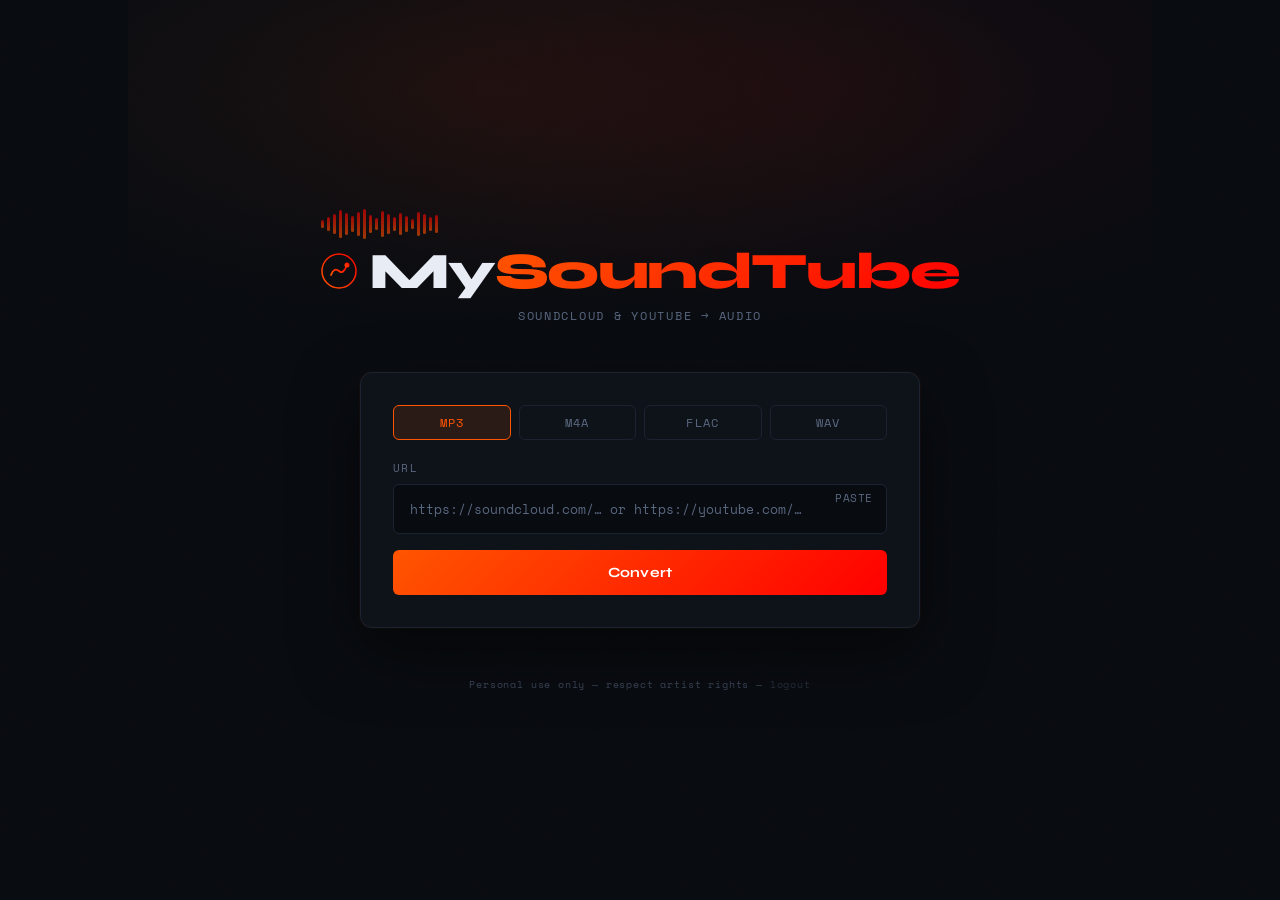
<file: templates/index.html>
<!DOCTYPE html>
<html lang="en">
<head>
  <meta charset="UTF-8" />
  <meta name="viewport" content="width=device-width, initial-scale=1.0" />
  <title>MySoundTube</title>
  <link rel="preconnect" href="https://fonts.googleapis.com" />
  <link href="https://fonts.googleapis.com/css2?family=Space+Mono:wght@400;700&family=Syne:wght@400;700;800&display=swap" rel="stylesheet" />
  <link rel="stylesheet" href="/static/style.css" />
  <link rel="icon" type="image/svg+xml" href="data:image/svg+xml,%3Csvg viewBox='0 0 36 36' fill='none' xmlns='http://www.w3.org/2000/svg'%3E%3Ccircle cx='18' cy='18' r='17' stroke='%23FF5500' stroke-width='1.5'/%3E%3Cpath d='M10 22 Q13 14 18 18 Q22 22 26 12' stroke='%23FF5500' stroke-width='1.8' stroke-linecap='round' fill='none'/%3E%3Ccircle cx='26' cy='12' r='2.5' fill='%23FF5500'/%3E%3C/svg%3E" />
</head>
<body>
<div class="wrapper">

  <header>
    <div class="waveform" id="waveform"></div>
    <div class="logo-line">
      <div class="logo-icon">
        <svg viewBox="0 0 36 36" fill="none" xmlns="http://www.w3.org/2000/svg">
          <defs>
            <linearGradient id="logoGrad" x1="0%" y1="100%" x2="100%" y2="0%">
              <stop offset="0%" stop-color="#FF5500"/>
              <stop offset="100%" stop-color="#FF0000"/>
            </linearGradient>
          </defs>
          <circle cx="18" cy="18" r="17" stroke="url(#logoGrad)" stroke-width="1.5"/>
          <path d="M10 22 Q13 14 18 18 Q22 22 26 12" stroke="url(#logoGrad)" stroke-width="1.8" stroke-linecap="round" fill="none"/>
          <circle cx="26" cy="12" r="2.5" fill="url(#logoGrad)"/>
        </svg>
      </div>
      <h1>My<span>SoundTube</span></h1>
    </div>
    <p class="tagline">SoundCloud & YouTube → Audio</p>
  </header>

  <div class="card">

    <!-- FORMAT -->
    <div class="format-row" id="fmtRow">
      <button class="fmt-btn active" data-fmt="mp3">MP3</button>
      <button class="fmt-btn" data-fmt="m4a">M4A</button>
      <button class="fmt-btn" data-fmt="flac">FLAC</button>
      <button class="fmt-btn" data-fmt="wav">WAV</button>
      <button class="fmt-btn" data-fmt="mp4" style="display:none">MP4</button>
    </div>

    <!-- URL INPUT -->
    <div class="input-group">
      <div class="label-row">
        <label class="input-label" for="urlInput">URL</label>
        <span id="platformBadge" class="platform-badge" style="display:none"></span>
      </div>
      <input
        class="url-input"
        id="urlInput"
        type="url"
        placeholder="https://soundcloud.com/… or https://youtube.com/…"
        autocomplete="off"
        spellcheck="false"
      />
      <button class="paste-btn" id="pasteBtn" title="Paste from clipboard">PASTE</button>
    </div>

    <!-- PLAYLIST BAR -->
    <div class="playlist-bar" id="playlistBar">
      <svg width="14" height="14" viewBox="0 0 24 24" fill="none">
        <path d="M3 6h18M3 12h18M3 18h12" stroke="#FF5500" stroke-width="2" stroke-linecap="round"/>
      </svg>
      <span id="playlistLabel">Loading playlist...</span>
    </div>

    <!-- BUTTONS -->
    <div class="btn-row">
      <button class="btn btn-primary" id="dlBtn">Convert</button>
    </div>
    <button class="btn btn-playlist" id="dlAllBtn" style="display:none">Convert All (ZIP)</button>

    <!-- STATUS -->
    <div class="status" id="status"></div>

    <!-- DOWNLOAD QUEUE -->
    <div class="dl-queue" id="dlQueue"></div>

  </div>

  <footer>Personal use only &mdash; respect artist rights &mdash; <a href="/logout" style="color:inherit;opacity:0.6;text-decoration:none">logout</a></footer>

</div>

<script src="/static/main.js"></script>
</body>
</html>
</file>
<file: static/style.css>
*, *::before, *::after { box-sizing: border-box; margin: 0; padding: 0; }

:root {
  --bg:       #080B10;
  --surface:  #0E1319;
  --border:   #1C2330;
  --border-hi:#2E3D52;
  --accent:   #FF5500;
  --accent2:  #FF8C42;
  --yt:       #FF0000;
  --gradient: linear-gradient(135deg, var(--accent), var(--yt));
  --text:     #E8EDF5;
  --muted:    #5A6880;
  --success:  #2ECC71;
  --error:    #E74C3C;
  --radius:   6px;
  --mono:     'Space Mono', monospace;
  --display:  'Syne', sans-serif;
}

html, body {
  height: 100%;
  background: var(--bg);
  color: var(--text);
  font-family: var(--display);
  overflow-x: hidden;
}

/* -- GRAIN OVERLAY -- */
body::before {
  content: '';
  position: fixed; inset: 0; z-index: 0; pointer-events: none;
  background-image: url("data:image/svg+xml,%3Csvg viewBox='0 0 256 256' xmlns='http://www.w3.org/2000/svg'%3E%3Cfilter id='noise'%3E%3CfeTurbulence type='fractalNoise' baseFrequency='0.9' numOctaves='4' stitchTiles='stitch'/%3E%3C/filter%3E%3Crect width='100%25' height='100%25' filter='url(%23noise)' opacity='0.04'/%3E%3C/svg%3E");
  background-size: 256px 256px;
  opacity: 0.5;
}

/* -- GLOW SPOT -- */
body::after {
  content: '';
  position: fixed;
  top: -20vh; left: 50%; transform: translateX(-50%);
  width: 80vw; height: 60vh;
  background:
    radial-gradient(ellipse at 35% center, rgba(255,85,0,0.07) 0%, transparent 60%),
    radial-gradient(ellipse at 65% center, rgba(255,0,0,0.06) 0%, transparent 60%);
  pointer-events: none; z-index: 0;
}

.wrapper {
  position: relative; z-index: 1;
  min-height: 100vh;
  display: flex; flex-direction: column;
  align-items: center; justify-content: center;
  padding: 48px 24px;
  gap: 48px;
}

/* -- HEADER -- */
header {
  text-align: center;
}
.logo-line {
  display: flex; align-items: center; gap: 12px;
  justify-content: center;
  margin-bottom: 10px;
}
.logo-icon {
  width: 36px; height: 36px;
  display: flex; align-items: center; justify-content: center;
}
.logo-icon svg { width: 100%; height: 100%; }

h1 {
  font-size: clamp(2rem, 5vw, 3.2rem);
  font-weight: 800;
  letter-spacing: -0.03em;
  line-height: 1;
}
h1 span {
  background: var(--gradient);
  -webkit-background-clip: text;
  -webkit-text-fill-color: transparent;
  background-clip: text;
}

.tagline {
  font-family: var(--mono);
  font-size: 0.72rem;
  color: var(--muted);
  letter-spacing: 0.15em;
  text-transform: uppercase;
  margin-top: 8px;
}

/* -- WAVEFORM DECORATION -- */
.waveform {
  display: flex; align-items: center; gap: 3px;
  height: 32px; margin: 0 auto 6px;
}
.waveform .bar {
  width: 3px; background: linear-gradient(to top, var(--accent), var(--yt));
  border-radius: 2px; opacity: 0.6;
  animation: wave 1.2s ease-in-out infinite;
}
@keyframes wave {
  0%, 100% { transform: scaleY(0.3); }
  50%       { transform: scaleY(1); }
}

/* -- CARD -- */
.card {
  width: 100%; max-width: 560px;
  background: var(--surface);
  border: 1px solid var(--border);
  border-radius: 12px;
  padding: 32px;
  box-shadow: 0 0 0 1px rgba(255,85,0,0.04), 0 24px 64px rgba(0,0,0,0.5);
}

/* -- FORMAT SELECTOR -- */
.format-row {
  display: flex; gap: 8px; margin-bottom: 20px;
}
.fmt-btn {
  flex: 1;
  padding: 8px 4px;
  background: transparent;
  border: 1px solid var(--border);
  border-radius: var(--radius);
  color: var(--muted);
  font-family: var(--mono);
  font-size: 0.72rem;
  letter-spacing: 0.1em;
  cursor: pointer;
  transition: all 0.15s;
}
.fmt-btn:hover { border-color: var(--border-hi); color: var(--text); }
.fmt-btn.active {
  background: rgba(255,85,0,0.12);
  border-color: var(--accent);
  color: var(--accent);
}

/* -- URL INPUT -- */
.input-group {
  position: relative; margin-bottom: 16px;
}
.label-row {
  display: flex;
  align-items: center;
  gap: 8px;
  margin-bottom: 8px;
}
.input-label {
  display: block;
  font-family: var(--mono);
  font-size: 0.68rem;
  color: var(--muted);
  letter-spacing: 0.12em;
  text-transform: uppercase;
  margin-bottom: 0;
}
.url-input {
  width: 100%;
  background: var(--bg);
  border: 1px solid var(--border);
  border-radius: var(--radius);
  padding: 14px 48px 14px 16px;
  color: var(--text);
  font-family: var(--mono);
  font-size: 0.82rem;
  outline: none;
  transition: border-color 0.15s, box-shadow 0.15s;
}
.url-input::placeholder { color: var(--muted); }
.url-input:focus {
  border-color: var(--accent);
  box-shadow: 0 0 0 3px rgba(255,85,0,0.1);
}
.paste-btn {
  position: absolute; right: 10px; top: 50%;
  transform: translateY(-50%);
  background: none; border: none;
  color: var(--muted); cursor: pointer;
  font-size: 0.7rem; font-family: var(--mono);
  letter-spacing: 0.05em;
  transition: color 0.15s;
  padding: 4px;
}
.paste-btn:hover { color: var(--accent); }

/* -- PLATFORM BADGE -- */
.platform-badge {
  display: inline-block;
  font-family: var(--mono);
  font-size: 0.62rem;
  letter-spacing: 0.08em;
  text-transform: uppercase;
  padding: 2px 8px;
  border-radius: 3px;
  border: 1px solid;
}
.dl-platform {
  font-family: var(--mono);
  font-size: 0.58rem;
  letter-spacing: 0.06em;
  padding: 1px 5px;
  border-radius: 3px;
  border: 1px solid;
  white-space: nowrap;
  flex-shrink: 0;
  text-transform: uppercase;
}
.dl-platform.sc { color: #FF5500; background: rgba(255,85,0,0.1); border-color: rgba(255,85,0,0.25); }
.dl-platform.yt { color: #FF0000; background: rgba(255,0,0,0.1); border-color: rgba(255,0,0,0.25); }

/* -- PREVIEW CARD -- */
.preview {
  display: none;
  background: var(--bg);
  border: 1px solid var(--border);
  border-radius: var(--radius);
  padding: 14px;
  margin-bottom: 16px;
  gap: 14px;
  align-items: flex-start;
}
.preview.visible { display: flex; }
.preview-thumb {
  width: 64px; height: 64px;
  border-radius: 4px;
  object-fit: cover;
  flex-shrink: 0;
  background: var(--border);
}
.preview-thumb-placeholder {
  width: 64px; height: 64px;
  border-radius: 4px;
  background: var(--border);
  flex-shrink: 0;
  display: flex; align-items: center; justify-content: center;
}
.preview-info { flex: 1; min-width: 0; }
.preview-title {
  font-weight: 700;
  font-size: 0.9rem;
  white-space: nowrap;
  overflow: hidden;
  text-overflow: ellipsis;
  margin-bottom: 4px;
}
.preview-artist {
  font-family: var(--mono);
  font-size: 0.7rem;
  color: var(--muted);
  margin-bottom: 6px;
}
.preview-duration {
  font-family: var(--mono);
  font-size: 0.68rem;
  color: var(--accent);
}

/* -- PLAYLIST BAR -- */
.playlist-bar {
  display: none;
  align-items: center;
  gap: 8px;
  background: rgba(255,85,0,0.06);
  border: 1px solid rgba(255,85,0,0.2);
  border-radius: var(--radius);
  padding: 10px 14px;
  margin-bottom: 16px;
  font-family: var(--mono);
  font-size: 0.72rem;
  color: var(--accent);
  letter-spacing: 0.05em;
}
.playlist-bar.visible { display: flex; }

/* -- ACTION BUTTONS -- */
.btn-row { display: flex; gap: 10px; width: 100%; }

.btn {
  flex: 1; padding: 14px;
  border: none; border-radius: var(--radius);
  font-family: var(--display); font-weight: 700;
  font-size: 0.88rem; letter-spacing: 0.02em;
  cursor: pointer;
  transition: all 0.15s;
  position: relative; overflow: hidden;
}
.btn-secondary {
  background: transparent;
  border: 1px solid var(--border);
  color: var(--muted);
}
.btn-secondary:hover { border-color: var(--border-hi); color: var(--text); }

.btn-primary {
  background: var(--gradient);
  color: #fff;
}
.btn-primary:hover { filter: brightness(1.12); }
.btn-primary:active { transform: scale(0.98); }
.btn-primary:disabled {
  opacity: 0.4; cursor: not-allowed;
  transform: none;
}

/* -- DOWNLOAD ALL BUTTON -- */
.btn-playlist {
  width: 100%;
  margin-top: 8px;
  padding: 12px;
  background: transparent;
  border: 1px solid var(--accent);
  border-radius: var(--radius);
  color: var(--accent);
  font-family: var(--display);
  font-weight: 700;
  font-size: 0.88rem;
  letter-spacing: 0.02em;
  cursor: pointer;
  transition: all 0.15s;
}
.btn-playlist:hover { background: rgba(255,85,0,0.1); }
.btn-playlist:disabled { opacity: 0.4; cursor: not-allowed; }

/* -- PROGRESS -- */
.progress-wrap {
  display: none;
  margin-top: 16px;
}
.progress-wrap.visible { display: block; }
.progress-bar-track {
  height: 3px;
  background: var(--border);
  border-radius: 2px;
  overflow: hidden;
  margin-bottom: 8px;
}
.progress-bar-fill {
  height: 100%;
  background: linear-gradient(90deg, var(--accent), var(--yt));
  border-radius: 2px;
  width: 0%;
  transition: width 0.3s;
  animation: indeterminate 1.5s ease-in-out infinite;
}
@keyframes indeterminate {
  0%   { transform: translateX(-100%) scaleX(0.5); }
  100% { transform: translateX(200%) scaleX(0.5); }
}
.progress-label {
  font-family: var(--mono);
  font-size: 0.68rem;
  color: var(--muted);
  letter-spacing: 0.08em;
}

/* -- STATUS MESSAGE -- */
.status {
  display: none;
  margin-top: 14px;
  padding: 12px 14px;
  border-radius: var(--radius);
  font-family: var(--mono);
  font-size: 0.75rem;
  line-height: 1.5;
}
.status.visible { display: block; }
.status.error { background: rgba(231,76,60,0.1); border: 1px solid rgba(231,76,60,0.3); color: var(--error); }
.status.success { background: rgba(46,204,113,0.08); border: 1px solid rgba(46,204,113,0.2); color: var(--success); }

/* -- DOWNLOAD QUEUE -- */
.dl-queue {
  display: none;
  flex-direction: column;
  gap: 6px;
  margin-top: 16px;
}
.dl-queue.has-items { display: flex; }

.dl-item {
  display: flex;
  align-items: center;
  gap: 10px;
  padding: 10px 12px;
  background: var(--bg);
  border: 1px solid var(--border);
  border-radius: var(--radius);
  transition: border-color 0.2s;
}
.dl-item.queued      { border-color: rgba(90,104,128,0.2); opacity: 0.75; }
.dl-item.fetching    { border-color: rgba(255,85,0,0.15); }
.dl-item.downloading { border-color: rgba(255,85,0,0.3); }
.dl-item.ready       { border-color: rgba(46,204,113,0.35); }
.dl-item.done        { border-color: rgba(46,204,113,0.25); }
.dl-item.error       { border-color: rgba(231,76,60,0.25); }

/* thumbnail */
.dl-thumb {
  width: 44px; height: 44px;
  border-radius: 4px;
  background: var(--border);
  flex-shrink: 0;
  display: flex; align-items: center; justify-content: center;
  overflow: hidden;
}
.dl-thumb img { width: 100%; height: 100%; object-fit: cover; display: block; }

/* track info */
.dl-info { flex: 1; min-width: 0; }
.dl-title {
  font-family: var(--display);
  font-weight: 700;
  font-size: 0.82rem;
  white-space: nowrap;
  overflow: hidden;
  text-overflow: ellipsis;
  color: var(--text);
  margin-bottom: 3px;
}
.dl-meta-row {
  display: flex;
  align-items: center;
  gap: 6px;
  min-width: 0;
}
.dl-meta {
  font-family: var(--mono);
  font-size: 0.62rem;
  color: var(--muted);
  white-space: nowrap;
  overflow: hidden;
  text-overflow: ellipsis;
  min-width: 0;
}
.dl-fmt {
  font-family: var(--mono);
  font-size: 0.58rem;
  letter-spacing: 0.06em;
  padding: 1px 5px;
  border-radius: 3px;
  border: 1px solid;
  text-transform: uppercase;
  flex-shrink: 0;
  color: var(--accent);
  background: rgba(255,85,0,0.1);
  border-color: rgba(255,85,0,0.18);
}
.dl-fmt.sc { color: #FF5500; background: rgba(255,85,0,0.1); border-color: rgba(255,85,0,0.25); }
.dl-fmt.yt { color: #FF0000; background: rgba(255,0,0,0.1); border-color: rgba(255,0,0,0.25); }

/* status column */
.dl-status-col {
  flex-shrink: 0;
  display: flex;
  flex-direction: column;
  align-items: center;
  gap: 4px;
}

.dl-spinner {
  width: 14px; height: 14px;
  border: 2px solid rgba(255,85,0,0.2);
  border-top-color: var(--accent);
  border-radius: 50%;
  animation: spin 0.8s linear infinite;
}
@keyframes spin { to { transform: rotate(360deg); } }

.dl-item-icon {
  width: 14px; height: 14px;
  display: flex; align-items: center; justify-content: center;
}
.dl-item.done  .dl-item-icon { color: var(--success); }
.dl-item.error .dl-item-icon { color: var(--error); }

.dl-badge {
  font-family: var(--mono);
  font-size: 0.6rem;
  letter-spacing: 0.08em;
  text-transform: uppercase;
  padding: 2px 6px;
  border-radius: 3px;
  white-space: nowrap;
}
.dl-item.queued      .dl-badge { color: var(--muted);   background: rgba(90,104,128,0.12); }
.dl-item.fetching    .dl-badge { color: var(--muted);   background: rgba(90,104,128,0.15); }
.dl-item.downloading .dl-badge { color: var(--accent);  background: rgba(255,85,0,0.1); }
.dl-item.done        .dl-badge { color: var(--success); background: rgba(46,204,113,0.1); }
.dl-item.error       .dl-badge { color: var(--error);   background: rgba(231,76,60,0.1); }

.dl-download-btn {
  display: inline-block;
  font-family: var(--mono);
  font-size: 0.6rem;
  letter-spacing: 0.08em;
  text-transform: uppercase;
  padding: 4px 8px;
  border-radius: 3px;
  background: rgba(46,204,113,0.12);
  border: 1px solid rgba(46,204,113,0.3);
  color: var(--success);
  text-decoration: none;
  cursor: pointer;
  white-space: nowrap;
  transition: background 0.15s;
}
.dl-download-btn:hover { background: rgba(46,204,113,0.22); }

/* dismiss button */
.dl-item-close {
  flex-shrink: 0;
  background: none; border: none;
  color: var(--muted);
  cursor: pointer;
  font-size: 1rem;
  line-height: 1;
  padding: 0 2px;
  opacity: 0;
  pointer-events: none;
  transition: opacity 0.15s, color 0.15s;
}
.dl-item.queued .dl-item-close,
.dl-item.ready .dl-item-close,
.dl-item.done .dl-item-close,
.dl-item.error .dl-item-close { opacity: 0.5; pointer-events: auto; }
.dl-item-close:hover { opacity: 1; color: var(--text); }

/* -- FOOTER -- */
footer {
  font-family: var(--mono);
  font-size: 0.65rem;
  color: var(--muted);
  text-align: center;
  letter-spacing: 0.08em;
  opacity: 0.6;
}

/* -- FADE-IN -- */
.card, header { animation: fadeUp 0.5s ease both; }
header { animation-delay: 0s; }
.card  { animation-delay: 0.1s; }
@keyframes fadeUp {
  from { opacity: 0; transform: translateY(16px); }
  to   { opacity: 1; transform: translateY(0); }
}
</file>
